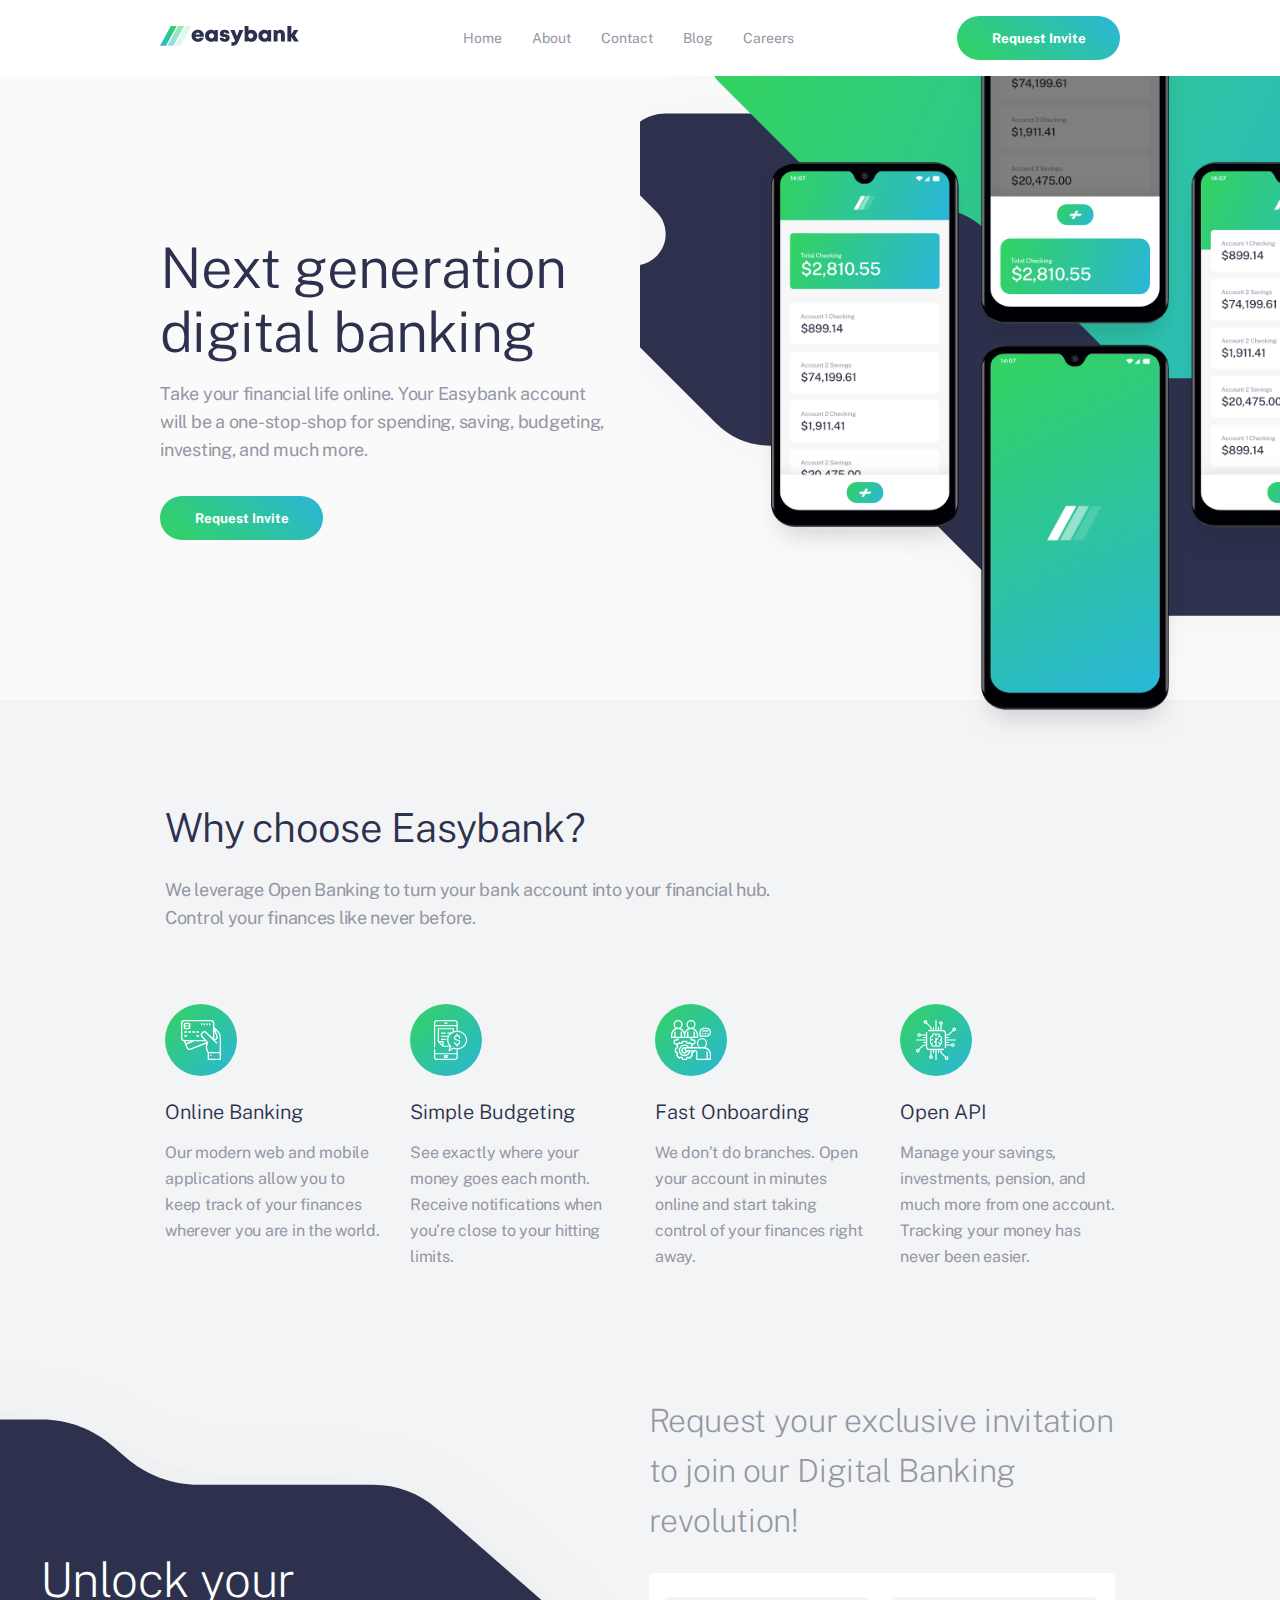
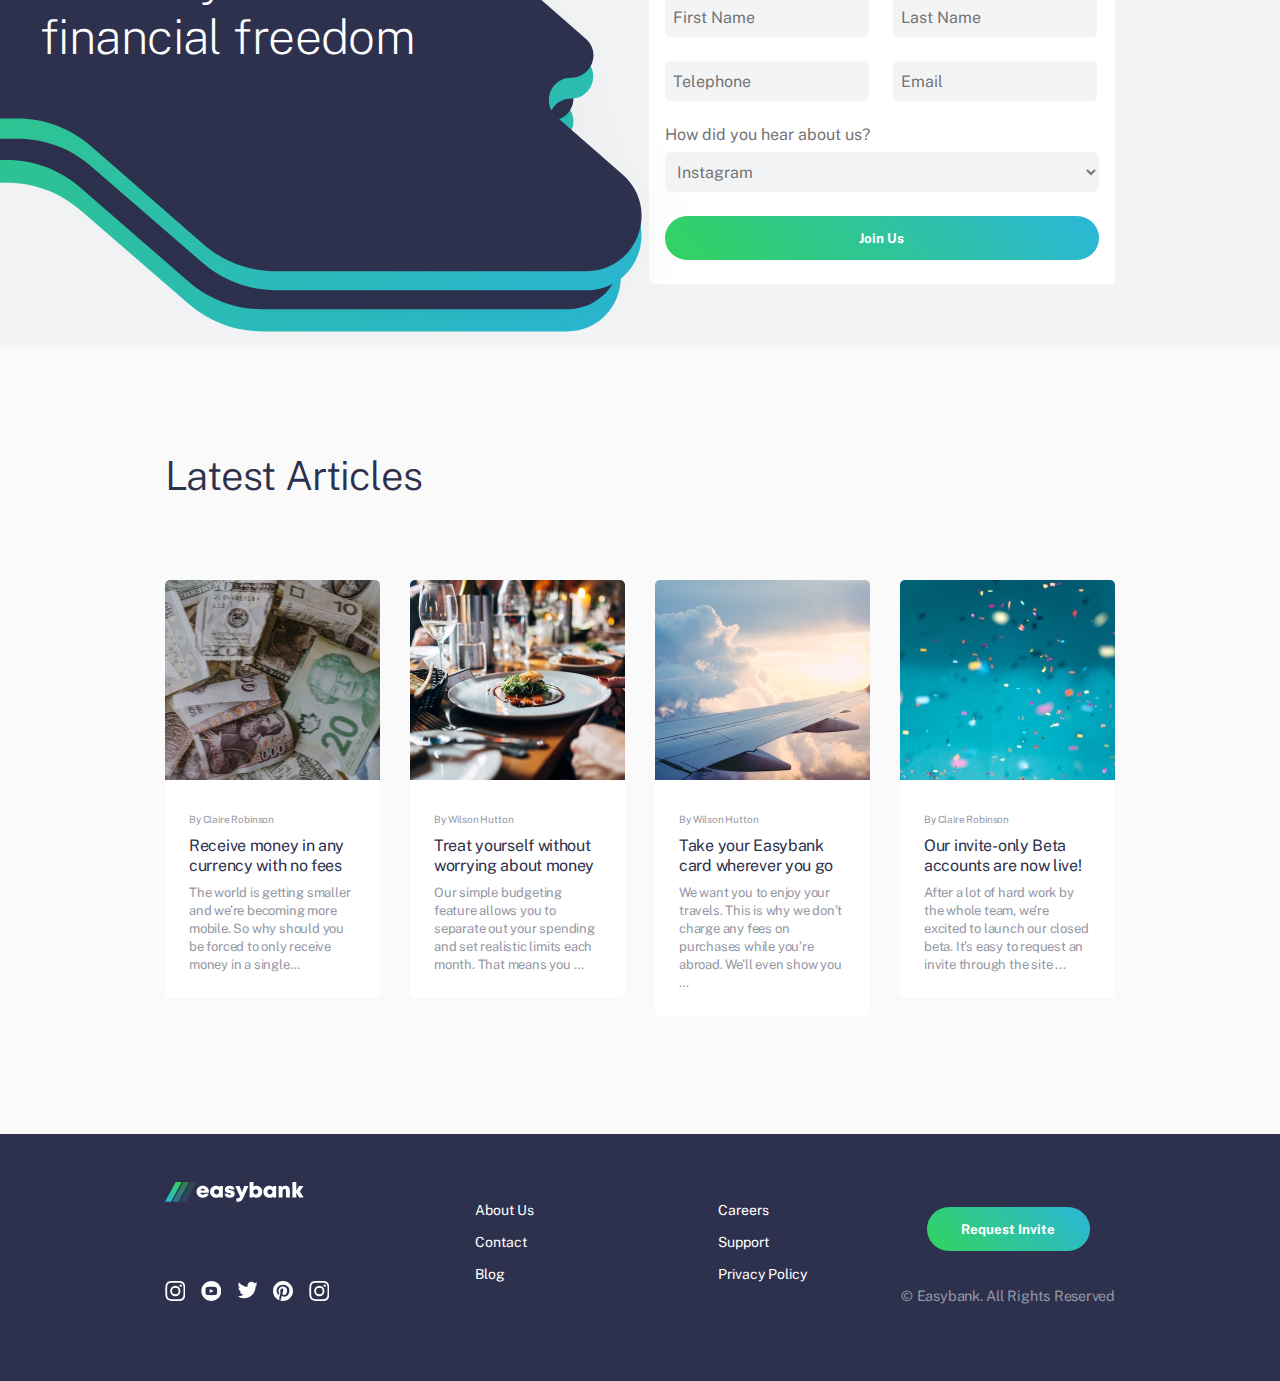
<file: index.html>
<!DOCTYPE html>
<html lang="en">

<head>
    <meta charset="UTF-8">
    <meta name="viewport" content="width=device-width, initial-scale=1.0">
    <link rel="stylesheet" href="./assets/css/style.css">
    <title>Easybank</title>
</head>

<body>
    <!-- Navbar -->
    <nav class="navbar navbar-expand-lg">
        <div class="navbar-logo">
            <img src="./assets/images/logo.svg" alt="Company Logo" class="navbar-logo">
        </div>
        <button class="navbar-toggle-sm" type="button" aria-label="Toggle Navigation" aria-expanded="false"
            aria-controls="navbarNav" id="navbar-toggler">
            <img src="./assets/images/icon-hamburger.svg" alt="Hamburger icon to toggle mobile navbar">
            <span class="sr-only">Toggle Navigation</span>
        </button>
        <div class="navbar-nav collapse navbar-collapse" id="navbarNav">
            <ul class="navlink-list">
                <li>
                    <a href="#" class="navlink">Home</a>
                </li>
                <li>
                    <a href="#" class="navlink">About</a>
                </li>
                <li>
                    <a href="#" class="navlink">Contact</a>
                </li>
                <li>
                    <a href="#" class="navlink">Blog</a>
                </li>
                <li>
                    <a href="#" class="navlink">Careers</a>
                </li>
            </ul>
        </div>
        <div class="navbar-cta">
            <button class="cta-btn" type="button">Request Invite</button>
        </div>
    </nav>
    <main>
        <div class="overlay" id="overlay"></div>
        <section class="hero-section">
            <div class="hero__bg">
                <div class="hero__bg-content">
                    <h1 class="large-header-sm">Next generation digital banking</h1>
                    <p class="p-lead">Take your financial life online. Your Easybank account will be a
                        one-stop-shop for spending, saving,
                        budgeting, investing, and much more.</p>
                    <button type="button" class="cta-btn">Request Invite</button>
                </div>
                <div class="hero__bg-images">
                    <img src="assets/images/image-mockups.png" alt="Mobile phone mockups" class="mockup-img">
                </div>
            </div>
        </section>
        <section class="about-section">
            <article class="section padded">
                <header class="section-header">
                    <h2>
                        Why choose Easybank?
                    </h2>
                    <p class="p-lead">
                        We leverage Open Banking to turn your bank account into your financial hub. Control your
                        finances
                        like never before.
                    </p>
                </header>
                <ul class="section__grid">
                    <li class="about-section__item">
                        <div class="icon">
                            <img src="./assets/images/icon-online.svg" alt="Icon of hand holding a card.">
                        </div>
                        <div class="about-section__item-content">
                            <h3>
                                Online Banking
                            </h3>
                            <p class="p-lead">
                                Our modern web and mobile applications allow you to keep track of your finances wherever
                                you
                                are in the world.
                            </p>
                        </div>
                    </li>
                    <li class="about-section__item">
                        <div class="icon">
                            <img src="./assets/images/icon-budgeting.svg"
                                alt="Icon of a mobile phone with a dollar sign atop of it.">
                        </div>
                        <div class="about-section__item-content">
                            <h3>Simple Budgeting</h3>
                            <p class="p-lead">See exactly where your money goes each month. Receive notifications when
                                you’re close to your
                                hitting limits.</p>
                        </div>
                    </li>
                    <li class="about-section__item">
                        <div class="icon">
                            <img src="./assets/images/icon-onboarding.svg"
                                alt="Icon of three people, with one operating a cog.">
                        </div>
                        <div class="about-section__item-content">
                            <h3>Fast Onboarding</h3>
                            <p class="p-lead">We don’t do branches. Open your account in minutes online and start taking
                                control of your
                                finances right away.</p>
                        </div>
                    </li>
                    <li class="about-section__item">
                        <div class="icon">
                            <img src="./assets/images/icon-api.svg"
                                alt="Icon of a microchip-like object with an image of a brain. Nodes are branching out of the object.">
                        </div>
                        <div class="about-section__item-content">
                            <h3>Open API</h3>
                            <p class="p-lead">Manage your savings, investments, pension, and much more from one account.
                                Tracking your
                                money has never been easier.</p>
                        </div>

                    </li>
                </ul>
            </article>
            <aside class="form__container padded-right-lg padded-mob">
                <div class="form-header form-bg">
                    <h2 class="large-subheader-sm">
                        Unlock your financial freedom
                    </h2>
                </div>
                <div class="form-wrapper">
                    <div class="form-callout">
                        <p>Request your exclusive invitation to join our Digital Banking revolution!</p>
                    </div>
                    <form action="#" class="invite-form">
                        <div class="form-group">
                            <input type="text" aria-label="First Name" placeholder="First Name" id="fname" name="fname">
                        </div>
                        <div class="form-group">
                            <input type="text" aria-label="Last Name" placeholder="Last Name" id="lname" name="lname">
                        </div>
                        <div class="form-group">
                            <input type="tel" aria-label="Telephone" placeholder="Telephone" id="telephone"
                                name="telephone">
                        </div>
                        <div class="form-group">
                            <input type="email" aria-label="Email" placeholder="Email" id="email" name="email">
                        </div>
                        <div class="form-group marketing-select">
                            <label for="marketing">How did you hear about us?</label>
                            <select name="marketing" class="marketing-input" id="marketing">
                                <option value="instagram">Instagram</option>
                                <option value="facebook">Facebook</option>
                                <option value="linkedin">LinkedIn</option>
                                <option value="word-of-mouth">Word of Mouth</option>
                            </select>
                        </div>
                        <div class="form-group submit-btn__wrapper">
                            <button type="submit" class="submit-btn cta-btn">Join Us</button>
                        </div>
                    </form>
                </div>
            </aside>
        </section>
        <section class="article-section">
            <div class="section padded">
                <header class="section-header">
                    <h2>Latest Articles</h2>
                </header>
                <div class="article-section__content">
                    <ul class="section__grid">
                        <li>
                            <article>
                                <div class="article-img">

                                    <img src="./assets/images/image-currency.jpg"
                                        alt="Image of bank notes in different currencies.">

                                </div>
                                <div class="article-content">
                                    <div class="byline">
                                        <cite>By Claire Robinson</cite>
                                    </div>
                                    <h3>
                                        Receive money in any currency with no fees
                                    </h3>
                                    <p>
                                        The world is getting smaller and we’re becoming more mobile. So why should you
                                        be forced to only receive money in a single…
                                    </p>
                                </div>
                            </article>
                        </li>
                        <li>
                            <article>
                                <div class="article-img">

                                    <img src="./assets/images/image-restaurant.jpg"
                                        alt="Image of a dining table in a restaurant, with plates of food sitting on the table.">

                                </div>
                                <div class="article-content">
                                    <div class="byline">
                                        <cite>By Wilson Hutton</cite>
                                    </div>
                                    <h3>
                                        Treat yourself without worrying about money
                                    </h3>
                                    <p>
                                        Our simple budgeting feature allows you to separate out your spending and set
                                        realistic limits each month. That means you …
                                    </p>
                                </div>
                            </article>
                        </li>
                        <li>
                            <article>
                                <div class="article-img">

                                    <img src="./assets/images/image-plane.jpg"
                                        alt="Image of the wing of a plane, taken from the perspective of someone in the plane looking out of the window..">

                                </div>
                                <div class="article-content">
                                    <div class="byline">
                                        <cite>By Wilson Hutton</cite>
                                    </div>
                                    <h3>
                                        Take your Easybank card wherever you go
                                    </h3>
                                    <p>
                                        We want you to enjoy your travels. This is why we don’t charge any fees on
                                        purchases while you’re abroad. We’ll even show you …
                                    </p>
                                </div>
                            </article>
                        </li>
                        <li>
                            <article>
                                <div class="article-img">

                                    <img src="./assets/images/image-confetti.jpg"
                                        alt="Image of confetti floating in the air.">

                                </div>
                                <div class="article-content">
                                    <div class="byline">
                                        <cite>By Claire Robinson</cite>
                                    </div>
                                    <h3>
                                        Our invite-only Beta accounts are now live!
                                    </h3>
                                    <p>
                                        After a lot of hard work by the whole team, we’re excited to launch our closed
                                        beta. It’s easy to request an invite through the site ...
                                    </p>
                                </div>
                            </article>
                        </li>
                    </ul>
                </div>
            </div>
        </section>
    </main>
    <footer>
        <div class="footer__easybank-socials">
            <div class="easybank-logo">
                <svg xmlns="http://www.w3.org/2000/svg" width="139" height="20">
                    <defs>
                        <linearGradient id="a" x1="72.195%" x2="17.503%" y1="0%" y2="100%">
                            <stop offset="0%" stop-color="#33D35E" />
                            <stop offset="100%" stop-color="#2AB6D9" />
                        </linearGradient>
                    </defs>
                    <g fill="none" fill-rule="evenodd">
                        <path fill="#FFF" fill-rule="nonzero"
                            d="M37.754 15.847c2.852 0 5.152-1.622 5.952-4.216h-3.897c-.376.665-1.14 1.066-2.055 1.066-1.237 0-2.065-.674-2.32-1.978h8.44c.051-.352.081-.694.081-1.037 0-3.335-2.537-5.95-6.201-5.95-3.568 0-6.175 2.564-6.175 6.049 0 3.473 2.628 6.066 6.175 6.066zm2.344-7.297h-4.596c.317-1.129 1.11-1.749 2.252-1.749 1.181 0 2 .613 2.344 1.75zm10.946 7.296c1.32 0 2.5-.434 3.43-1.188l.336.804h3.027V4.093h-2.919l-.4.88c-.94-.775-2.135-1.222-3.474-1.222-3.476 0-5.961 2.505-5.961 6.026 0 3.533 2.485 6.07 5.961 6.07zm.524-3.467c-1.467 0-2.545-1.108-2.545-2.593 0-1.475 1.069-2.583 2.545-2.583 1.466 0 2.544 1.108 2.544 2.583 0 1.485-1.078 2.593-2.544 2.593zm13.123 3.467c3.02 0 5.025-1.554 5.025-3.93 0-2.883-2.387-3.256-4.183-3.575-1.08-.193-1.95-.344-1.95-.99 0-.527.422-.838 1.05-.838.71 0 1.197.337 1.197 1.063h3.667c-.044-2.303-1.92-3.843-4.816-3.843-2.912 0-4.854 1.47-4.854 3.75 0 2.757 2.337 3.289 4.1 3.574 1.092.181 1.952.368 1.952 1.024 0 .587-.543.88-1.116.88-.742 0-1.32-.383-1.32-1.214h-3.77c.036 2.463 1.919 4.1 5.018 4.1zm8.1 3.858c2.936 0 4.344-1.257 5.877-4.736l4.764-10.863h-4.206l-2.249 6.263-2.412-6.263H70.31l4.698 10.43c-.53 1.414-.983 1.804-2.48 1.804H71.45v3.365h1.341zm18.504-3.858c3.5 0 5.973-2.515 5.973-6.048S94.796 3.75 91.295 3.75a5.332 5.332 0 00-2.825.784V0H84.6v15.474h2.897l.37-.844c.923.771 2.102 1.216 3.428 1.216zm-.523-3.467c-1.467 0-2.545-1.108-2.545-2.58 0-1.486 1.078-2.594 2.545-2.594 1.466 0 2.544 1.108 2.544 2.593 0 1.473-1.087 2.58-2.544 2.58zm13.598 3.467c1.32 0 2.5-.434 3.43-1.188l.336.804h3.027V4.093h-2.918l-.401.88c-.939-.775-2.135-1.222-3.474-1.222-3.476 0-5.96 2.505-5.96 6.026 0 3.533 2.484 6.07 5.96 6.07zm.524-3.467c-1.467 0-2.545-1.108-2.545-2.593 0-1.475 1.07-2.583 2.545-2.583 1.467 0 2.545 1.108 2.545 2.583 0 1.485-1.078 2.593-2.545 2.593zm12.653 3.095V9.403c0-1.447.702-2.3 1.923-2.3.986 0 1.483.657 1.483 1.98v6.39h3.915V8.543c0-2.897-1.733-4.773-4.373-4.773-1.47 0-2.733.565-3.58 1.508l-.537-1.172h-2.747v11.369h3.916zm13.748 0v-4.808l2.848 4.808h4.616l-3.902-5.95 3.543-5.419h-4.397l-2.708 4.454V0h-3.916v15.474h3.916z" />
                        <g fill="url(#a)">
                            <path d="M10.802 0L0 19.704h5.986L16.789 0z" />
                            <path opacity=".5" d="M18.171 0L7.368 19.704h5.986L24.157 0z" />
                            <path opacity=".15" d="M25.539 0L14.737 19.704h5.986L31.525 0z" />
                        </g>
                    </g>
                </svg>
            </div>
            <div class="social-icons">
                <ul>
                    <li>
                        <a href="#">
                            <svg xmlns="http://www.w3.org/2000/svg" width="21" height="20">
                                <path fill="#FFF"
                                    d="M10.333 1.802c2.67 0 2.987.01 4.042.059 2.71.123 3.976 1.409 4.1 4.099.048 1.054.057 1.37.057 4.04 0 2.672-.01 2.988-.058 4.042-.124 2.687-1.386 3.975-4.099 4.099-1.055.048-1.37.058-4.042.058-2.67 0-2.986-.01-4.04-.058-2.717-.124-3.976-1.416-4.1-4.1-.048-1.054-.058-1.37-.058-4.041 0-2.67.01-2.986.058-4.04.124-2.69 1.387-3.977 4.1-4.1 1.054-.048 1.37-.058 4.04-.058zm0-1.802C7.618 0 7.278.012 6.211.06 2.579.227.56 2.242.394 5.877.345 6.944.334 7.284.334 10s.011 3.057.06 4.123c.166 3.632 2.181 5.65 5.816 5.817 1.068.048 1.408.06 4.123.06 2.716 0 3.057-.012 4.124-.06 3.628-.167 5.651-2.182 5.816-5.817.049-1.066.06-1.407.06-4.123s-.011-3.056-.06-4.122C20.11 2.249 18.093.228 14.458.06 13.39.01 13.049 0 10.333 0zm0 4.865a5.135 5.135 0 100 10.27 5.135 5.135 0 000-10.27zm0 8.468a3.333 3.333 0 110-6.666 3.333 3.333 0 010 6.666zm5.339-9.87a1.2 1.2 0 10-.001 2.4 1.2 1.2 0 000-2.4z" />
                            </svg>
                        </a>
                    </li>
                    <li>
                        <a href="#">
                            <svg xmlns="http://www.w3.org/2000/svg" width="21" height="20">
                                <path fill="#FFF"
                                    d="M10.333 0c-5.522 0-10 4.478-10 10 0 5.523 4.478 10 10 10 5.523 0 10-4.477 10-10 0-5.522-4.477-10-10-10zm3.701 14.077c-1.752.12-5.653.12-7.402 0C4.735 13.947 4.514 13.018 4.5 10c.014-3.024.237-3.947 2.132-4.077 1.749-.12 5.651-.12 7.402 0 1.898.13 2.118 1.059 2.133 4.077-.015 3.024-.238 3.947-2.133 4.077zM8.667 8.048l4.097 1.949-4.097 1.955V8.048z" />
                            </svg>
                        </a>
                    </li>
                    <li>
                        <a href="#">
                            <svg xmlns="http://www.w3.org/2000/svg" width="21" height="18">
                                <path fill="#FFF"
                                    d="M20.667 2.797a8.192 8.192 0 01-2.357.646 4.11 4.11 0 001.804-2.27 8.22 8.22 0 01-2.606.996A4.096 4.096 0 0014.513.873c-2.649 0-4.595 2.472-3.997 5.038a11.648 11.648 0 01-8.457-4.287 4.109 4.109 0 001.27 5.478A4.086 4.086 0 011.47 6.59c-.045 1.901 1.317 3.68 3.29 4.075a4.113 4.113 0 01-1.853.07 4.106 4.106 0 003.834 2.85 8.25 8.25 0 01-6.075 1.7 11.616 11.616 0 006.29 1.843c7.618 0 11.922-6.434 11.662-12.205a8.354 8.354 0 002.048-2.124z" />
                            </svg>
                        </a>
                    </li>
                    <li>
                        <a href="#">
                            <svg xmlns="http://www.w3.org/2000/svg" width="20" height="20">
                                <path fill="#FFF"
                                    d="M10 0C4.478 0 0 4.477 0 10c0 4.237 2.636 7.855 6.356 9.312-.088-.791-.167-2.005.035-2.868.182-.78 1.172-4.97 1.172-4.97s-.299-.6-.299-1.486c0-1.39.806-2.428 1.81-2.428.852 0 1.264.64 1.264 1.408 0 .858-.545 2.14-.828 3.33-.236.995.5 1.807 1.48 1.807 1.778 0 3.144-1.874 3.144-4.58 0-2.393-1.72-4.068-4.177-4.068-2.845 0-4.515 2.135-4.515 4.34 0 .859.331 1.781.745 2.281a.3.3 0 01.069.288l-.278 1.133c-.044.183-.145.223-.335.134-1.249-.581-2.03-2.407-2.03-3.874 0-3.154 2.292-6.052 6.608-6.052 3.469 0 6.165 2.473 6.165 5.776 0 3.447-2.173 6.22-5.19 6.22-1.013 0-1.965-.525-2.291-1.148l-.623 2.378c-.226.869-.835 1.958-1.244 2.621.937.29 1.931.446 2.962.446 5.522 0 10-4.477 10-10S15.522 0 10 0z" />
                            </svg>
                        </a>
                    </li>
                    <li>
                        <a href="#">
                            <svg xmlns="http://www.w3.org/2000/svg" width="21" height="20">
                                <path fill="#FFF"
                                    d="M10.333 1.802c2.67 0 2.987.01 4.042.059 2.71.123 3.976 1.409 4.1 4.099.048 1.054.057 1.37.057 4.04 0 2.672-.01 2.988-.058 4.042-.124 2.687-1.386 3.975-4.099 4.099-1.055.048-1.37.058-4.042.058-2.67 0-2.986-.01-4.04-.058-2.717-.124-3.976-1.416-4.1-4.1-.048-1.054-.058-1.37-.058-4.041 0-2.67.01-2.986.058-4.04.124-2.69 1.387-3.977 4.1-4.1 1.054-.048 1.37-.058 4.04-.058zm0-1.802C7.618 0 7.278.012 6.211.06 2.579.227.56 2.242.394 5.877.345 6.944.334 7.284.334 10s.011 3.057.06 4.123c.166 3.632 2.181 5.65 5.816 5.817 1.068.048 1.408.06 4.123.06 2.716 0 3.057-.012 4.124-.06 3.628-.167 5.651-2.182 5.816-5.817.049-1.066.06-1.407.06-4.123s-.011-3.056-.06-4.122C20.11 2.249 18.093.228 14.458.06 13.39.01 13.049 0 10.333 0zm0 4.865a5.135 5.135 0 100 10.27 5.135 5.135 0 000-10.27zm0 8.468a3.333 3.333 0 110-6.666 3.333 3.333 0 010 6.666zm5.339-9.87a1.2 1.2 0 10-.001 2.4 1.2 1.2 0 000-2.4z" />
                            </svg>
                        </a>
                    </li>
                </ul>
            </div>
        </div>
        <nav class="footer__easybank-links">
            <ul class="navlink-list">
                <li>
                    <a href="#" class="navlink">About Us</a>
                </li>
                <li>
                    <a href="#" class="navlink">Contact</a>
                </li>
                <li>
                    <a href="#" class="navlink">Blog</a>
                </li>
                <li>
                    <a href="#" class="navlink">Careers</a>
                </li>
                <li>
                    <a href="#" class="navlink">Support</a>
                </li>
                <li>
                    <a href="#" class="navlink">Privacy Policy</a>
                </li>
            </ul>
        </nav>
        <div class="footer-cta">
            <button class="cta-btn" type="button">Request Invite</button>
            <small>&copy; Easybank. All Rights Reserved</small>
        </div>
    </footer>
    <script>
        const mobNavDropdown = document.querySelector("#navbarNav");
        const navToggler = document.querySelector("#navbar-toggler");
        const navOverlay = document.querySelector("#overlay");

        navToggler.addEventListener("click", () => {
            mobNavDropdown.classList.toggle("show");
            navOverlay.classList.toggle("show");

        })

        const formBG = document.querySelector(".form-bg");

        const calculateWidth = () => {
            return `${window.innerWidth + 400}px`;
        }

        const calculateHeight = () => {
            return `${window.innerHeight - 300}px`
        }

        const setSize = () => {
            formBG.style.setProperty("--form-bg-width", calculateWidth());
            formBG.style.setProperty("--form-bg-height", calculateHeight());
        }

        window.addEventListener("resize", (e) => {
            setSize();
        })

        setSize();
    </script>
</body>

</html>
</file>
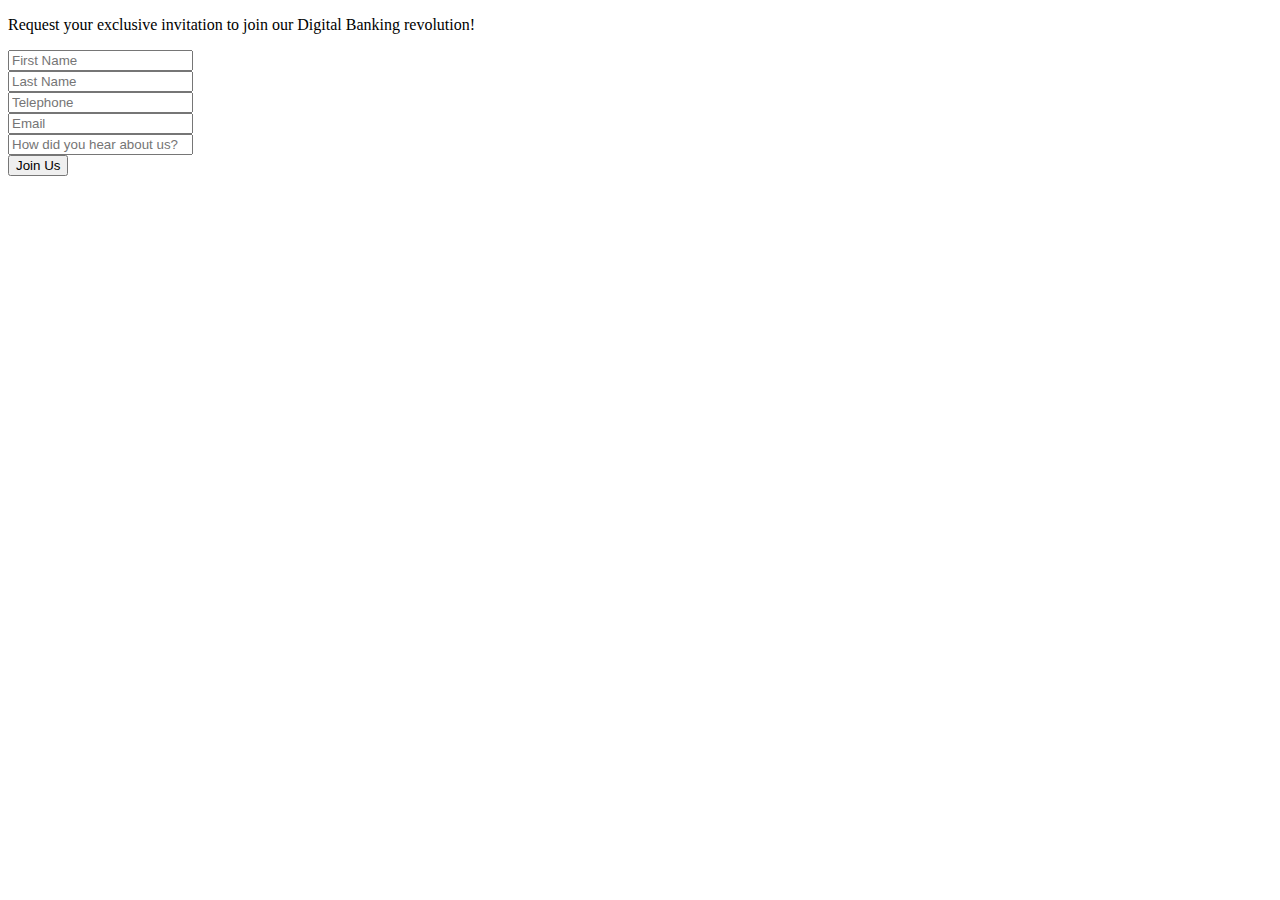
<file: draft.html>
<!DOCTYPE html>
<html lang="en">

<head>
    <meta charset="UTF-8">
    <meta name="viewport" content="width=device-width, initial-scale=1.0">
    <!-- <link rel="stylesheet" href="./assets/css/style.css"> -->
    <link rel="stylesheet" href="./assets/css/form.css">
    <title>Easybank</title>
</head>

<body>
    <main>
    <section class="caption">
        <p>
            Request your exclusive invitation to join our Digital Banking revolution!
        </p>

    </section>
    <!-- New Form Section -->
    <section class="form">
        <form action="#" method="post">
            <div class="form-row">
                <div class="input-group">
                    <input type="text" id="firstName" name="firstName" required placeholder="First Name">
                </div>

                <div class="input-group">
                    <input type="text" id="lastName" name="lastName" required placeholder="Last Name">
                </div>
            </div>

            <div class="form-row">
                <div class="input-group">
                    <input type="tel" id="telephone" name="telephone" required placeholder="Telephone">
                </div>

                <div class="input-group">
                    <input type="email" id="email" name="email" required placeholder="Email">
                </div>
            </div>

            <div class="form-row">
                <div class="textarea-group">
                    <input id="hearAboutUs" name="hearAboutUs" placeholder="How did you hear about us?"></input>
                </div>
            </div>

            <div class="button">
                <button type="submit">Join Us</button>
            </div>
        </form>
    </section>
    <!-- End of the form -->


    </main>

</body>

</html>
</file>
<file: assets/css/style.css>
@import url("https://fonts.googleapis.com/css2?family=Public+Sans:wght@200;300;400;700&display=swap");

/* CSS Variables */
:root {
  /* Button/Icon Gradients */
  --bg-gradient-fallback: rgb(51, 211, 94);
  --bg-gradient: linear-gradient(
    45deg,
    rgba(51, 211, 94, 1) 0%,
    rgba(42, 182, 217, 1) 100%
  );

  /* Primary BGs */
  --dark-blue: #2d314d;
  --very-light-gray: #fafafa;
  --light-gray-blue: #f3f4f6;
  --white: #fff;
  --green: rgb(51, 211, 94);

  /* Overlay BG */
  --bg-overlay-fallback: rgb(0, 0, 0, 0.3);
  --bg-overlay-gradient: linear-gradient(
    180deg,
    rgba(0, 0, 0, 0.6307773109243697) 0%,
    rgba(0, 0, 0, 0.10136554621848737) 100%
  );

  /* Font Colours */
  --text-gray: #9597a5;
  --text-dark-blue: #2d314d;
  --text-white: #fff;

  /* Font Weights */
  --font-light: 300;
  --font-regular: 400;
  --font-bold: 700;
}

*,
:before,
:after {
  box-sizing: border-box;
  margin: 0;
  padding: 0;
}

html,
body {
  overflow-x: hidden;
}

body {
  font-family: "Public Sans", system-ui, -apple-system, BlinkMacSystemFont,
    "Segoe UI", Roboto, Oxygen, Ubuntu, Cantarell, "Open Sans", "Helvetica Neue",
    sans-serif;
}

.sr-only {
  position: absolute;
  width: 1px;
  height: 1px;
  padding: 0;
  margin: -1px;
  overflow: hidden;
  clip: rect(0, 0, 0, 0);
  border: 0;
}

h1,
h2,
h3,
h4 {
  color: var(--text-dark-blue);
  font-weight: var(--font-light);
}

p {
  color: var(--text-gray);
}

ul {
  list-style-type: none;
}

ul li a {
  text-decoration: none;
}

button {
  border: 0;
  outline: none;
  background: transparent;
}

button::-moz-focus-inner,
input::-moz-focus-inner {
  border: 0;
  padding: 0;
}

input,
select {
  width: 100%;
  outline: none;
  border: none;
  font-family: "Public Sans", system-ui, -apple-system, BlinkMacSystemFont,
    "Segoe UI", Roboto, Oxygen, Ubuntu, Cantarell, "Open Sans", "Helvetica Neue",
    sans-serif;
  background-color: var(--light-gray-blue);
  height: 40px;
  padding-left: 0.5rem;
  font-size: 1rem;
  border-radius: 5px;
}

img,
svg {
  width: 100%;
}

.p-lead {
  letter-spacing: -0.23px;
  line-height: 25px;
  font-size: 15px;
}

.large-header-sm {
  font-size: 2.5rem;
  text-align: center;
  letter-spacing: -0.71px;
}

.large-subheader-sm {
  font-size: 2rem;
  text-align: center;
  letter-spacing: -0.57px;
}

.cta-btn {
  background-color: var(--bg-gradient-fallback);
  background: var(--bg-gradient);
  color: var(--text-white);
  height: 44px;
  width: 163px;
  border-radius: 100px;
  font-family: "Public Sans", system-ui, -apple-system, BlinkMacSystemFont,
    "Segoe UI", Roboto, Oxygen, Ubuntu, Cantarell, "Open Sans", "Helvetica Neue",
    sans-serif;
  font-weight: 700;
}

/* Navbar */
.navbar {
  position: relative;
  display: flex;
  align-items: center;
  justify-content: space-between;
  padding: 1.375rem 1.5rem;
  z-index: 2;
  background-color: var(--white);
}

.navbar .navbar-cta {
  display: none;
}

.collapse:not(.show),
.overlay:not(.show) {
  display: none;
}

.collapse.show {
  margin-top: 88px;
  position: absolute;
  background: white;
  width: calc(100% - 48px);
  top: 0;
  margin-left: 24px;
  padding: 2rem 0;
  left: 0;
  text-align: center;
  border-radius: 4px;
}

.navlink-list {
  display: flex;
  flex-direction: column;
}

.navlink-list li {
  margin: 0.75rem 0;
  font-size: 1.125rem;
}

.navlink {
  color: var(--text-dark-blue);
}

.overlay {
  position: absolute;
  top: 0;
  left: 0;
  height: 100%;
  width: 100%;
  background-color: var(--bg-overlay-fallback);
  background: var(--bg-overlay-gradient);
  z-index: 1;
}

/* Hero Section */
.bg-lg {
  display: none;
}

.hero-section {
  background-color: var(--very-light-gray);
}

.hero__bg {
  display: flex;
  flex-direction: column;
  position: relative;
  top: 0;
  transform: translateY(-12%);
}

.hero__bg-images {
  display: flex;
  justify-content: center;
  order: 1;
}

.hero__bg-content {
  order: 2;
}

.mockup-img {
  z-index: 1;
  transform: translateY(-11%);
  width: 90%;
}

.hero__bg-content {
  display: flex;
  flex-direction: column;
  align-items: center;
  margin-top: -30px;
  margin-left: 1.5rem;
  margin-right: 1.5rem;
}

.hero__bg-images {
  position: relative;
  width: 100%;
}

.hero__bg-images::before {
  content: "";
  position: absolute;
  height: 100%;
  background: url(../images/bg-intro-mobile.svg);
  background-repeat: no-repeat;
  background-size: contain;
  background-position: center 0;
  width: 100%;
  display: block;
  z-index: 1;
}

.hero__bg-content p {
  margin-top: 1rem;
  margin-bottom: 2rem;
  text-align: center;
}

/* About Section */

.about-section {
  background-color: var(--light-gray-blue);
  text-align: center;
}

.section-header {
  margin-bottom: 3.5rem;
}

.section-header h2 {
  text-align: center;
  font-size: 2rem;
  letter-spacing: -0.57px;
  margin-bottom: 0.875rem;
}

.padded,.padded-mob {
  padding: 4rem 1.5rem;
}

.about-section__item {
  display: flex;
  align-items: center;
  flex-direction: column;
  margin-bottom: 2rem;
}

.about-section__item .icon {
  width: 72px;
  height: 72px;
}

.about-section__item h3 {
  font-size: 1.25rem;
  font-weight: 300;
  margin: 1.5rem 0 1rem 0;
}

/* Form Section */

.form__container {
  display: block;
}

.form-bg {
  position: relative;
  top: 125px;
  margin-bottom: 280px;
}

.form-bg::before {
  content: "";
  position: absolute;
  background-image: url(../images/bg-invite-form-mobile.svg);
  background-repeat: no-repeat;
  background-size: cover;
  top: 40px;
  left: 50%;
  transform: translate(-50%, -50%);
  width: 750px;
  height: 400px;
}

.form-header.form-bg h2 {
  color: white;
  position: relative;
  width: 350px;
  margin: 0 auto;
  font-weight: 200;
  text-align: left;
  font-size: 2.5rem;
  transform: translateY(-20px);
}

.invite-form {
  background-color: var(--white);
  width: 100%;
  padding: 1.5rem 1rem;
  border-radius: 5px;
}

.form-group {
  margin: 1.625rem 0;
  width: 100%;
}

.form-group.marketing-select {
  text-align: left;
}

.form-group.marketing-select label,
.form-group.marketing-select select {
   color: #757575;
}

.marketing-input {
  margin-top: .5rem;

}
.form-callout {
  margin-bottom: 2.25rem;
}

.form-callout p {
  font-size: 1.5rem;
  line-height: 32px;
  letter-spacing: -0.36px;
  font-weight: 300;
}

.submit-btn {
  width: 100%;
}

/* Article Section */
.article-section {
  background-color: var(--very-light-gray);
}

.article-section__content article {
  background-color: var(--white);
  margin-bottom: 1.5rem;
  border-radius: 5px;
}

.article-img img {
  border-top-right-radius: 5px;
  border-top-left-radius: 5px;
}

.article-content {
  padding: 1.5rem 1.938rem;
}

.article-content h3 {
  font-size: 1rem;
  line-height: 20px;
  letter-spacing: -0.29px;
  margin: 0.5rem 0;
  font-weight: 400;
}

cite {
  font-style: normal;
  color: var(--text-gray);
  font-size: 0.625rem;
  line-height: 18px;
  letter-spacing: -0.16px;
}

/* Footer Section */
footer {
  background-color: var(--dark-blue);
  padding: 2.5rem 4.875rem;
  display: flex;
  align-items: center;
  flex-direction: column;
}

footer .social-icons {
  text-align: center;
}

footer .social-icons ul {
  display: flex;
  justify-content: center;
  gap: 1rem;
  margin: 2rem 0;
}

footer .social-icons li {
  width: 20px;
  height: 20px;
}

.footer__easybank-links {
  margin-bottom: 2rem;
}

.footer__easybank-links .navlink-list {
  text-align: center;
}

.footer__easybank-links .navlink {
  color: var(--text-white);
}

.footer-cta {
  text-align: center;
}

.footer-cta .cta-btn {
  margin-bottom: 2rem;
}

small {
  display: block;
  color: var(--text-gray);
  font-size: 0.9rem;
  line-height: 26px;
  letter-spacing: -0.23px;
}

/* Desktop Screen Width */
@media screen and (min-width: 1000px) {
  .padded-mob {
    padding: 0;
  }

  .p-lead {
    font-size: 1rem;
    line-height: 26px;
    letter-spacing: -0.25px;
  }

  .cta-btn {
    transition: all 0.2s ease;
    cursor: pointer;
    position: relative;
  }

  .cta-btn:after {
    transition: all 0.2s ease;
    content: "";
    position: absolute;
    background-color: white;
    height: 100%;
    width: 100%;
    top: 0;
    left: 0;
    border-radius: 100px;
    transition: all 0.2s ease;
    opacity: 0;
  }

  .cta-btn:hover:after {
    opacity: 0.3;
  }

  /* Navbar */
  .navbar {
    padding: 1rem 10rem;
  }

  .navbar-expand-lg .navbar-toggle-sm {
    display: none;
  }

  .navbar-expand-lg .navbar-nav {
    display: flex;
  }

  .navbar .navbar-cta {
    display: block;
  }

  .navlink-list {
    flex-direction: row;
  }

  .navlink-list li {
    margin: 0 0.938rem;
    font-size: 0.875rem;
  }

  .navlink {
    color: var(--text-gray);
    transition: all 0.2s ease;
  }

  .navlink:hover {
    margin: 7em auto 1em;
    padding: 0 0 2em;
    border-bottom: 4px solid transparent;
    border-image: var(--bg-gradient);
    border-image-slice: 1;
    width: 10em;
    height: 5em;
  }

  /* Hero Section */

  .bg-sm {
    display: none;
  }

  .hero__bg {
    display: grid;
    grid-template-columns: 1fr 1fr;
    grid-template-rows: auto auto;
    transform: none;
  }

  .hero__bg-images {
    position: relative;
  }

  .hero__bg-images::before {
    background: url(../images/bg-intro-desktop.svg);
    background-size: cover;
    background-repeat: no-repeat;
    background-position: calc(100% + 250px) calc(100% - 200px);
    height: 800px;
  }
  .hero__bg-images {
    order: 2;
  }

  .mockup-img {
    position: absolute;
    transform: translate(18%, -15%);
    width: 100%;
  }

  .hero__bg-content {
    display: block;
    margin: 0;
    margin-top: 10rem;
    margin-bottom: 10rem;
    margin-left: 10rem;
    width: 100%;
    max-width: 447px;
  }

  .hero__bg-content h1,
  .hero__bg-content p {
    text-align: left;
  }

  .hero__bg-content h1 {
    line-height: 64px;
    font-size: 3.5rem;
  }

  .hero__bg-content p {
    font-size: 1.125rem;
    line-height: 28px;
  }

  /* About Section */
  .about-section {
    text-align: left;
  }

  .padded {
    padding: 6rem 10.313rem 5.875rem 10.313rem;
  }

  .padded-right-lg {
    padding-right: 10.313rem
  }

  .section-header {
    width: 100%;
    max-width: 635px;
    margin-bottom: 4.5rem;
  }

  .section-header h2 {
    font-size: 2.5rem;
    line-height: 64px;
    letter-spacing: -0.71px;
    text-align: left;
  }

  .section-header p {
    font-size: 1.125rem;
    line-height: 28px;
    letter-spacing: -0.28px;
    margin-top: 1rem;
  }

  .section__grid {
    display: grid;
    grid-template-columns: repeat(4, 1fr);
    gap: 1.875rem;
  }

  .about-section__item {
    display: block;
    width: 100%;
    max-width: 255px;
  }

  /* Form */

  .form__container,
  .invite-form {
    display: flex;
    gap: 1.5rem;
  }

  .form__container {
    padding-bottom: 4rem;
  }

  .invite-form {
    flex-flow: row wrap;
  }

  .form-header.form-bg h2 {
  width: 75%;
  margin: 0;
  font-size: 3.5rem;
  text-align: left;
  font-size: 3.75vw;
  transform: translate(40px, 75px);
}

  .form-callout {
    margin-bottom: 1.688rem;
  }

  .form-callout p {
    font-size: 2rem;
    font-weight: 200;
    line-height: 50px;
  }

  .form-group {
    flex-basis: 100%;
    margin: 0;
  }

  .form-group.marketing-select,
  .form-group.submit-btn__wrapper {
    flex-basis: 100%;
  }

  .form-bg {
    top: 80px;
  }

  .form-bg::before {
    position: absolute;
    background-image: url(../images/bg-invite-form.svg);
    background-repeat: no-repeat;
    background-size: cover;
    transform: translate(-55%, -30%);
    width: 1025px;
    height: 600px;
}

  .form-header,
  .form-wrapper {
    flex-basis: 50%;
  }

  .form-wrapper {
    padding-left: 5rem;
  }
  
  /* Article Section */

  .article-content {
    padding: 1.5rem;
  }

  .article-content p {
    font-size: 0.813rem;
    line-height: 18px;
    letter-spacing: -0.2px;
  }

  .article-img img {
    height: 200px;
    object-fit: cover;
  }

  /* Footer */
  footer {
    flex-direction: row;
    padding: 3rem 10.313rem;
  }

  footer .social-icons ul {
    margin-top: 4.688rem;
  }

  .footer__easybank-links ul li a,
  .social-icons ul li a svg path {
    transition: all 0.2s ease;
  }

  .footer__easybank-links ul li a:hover {
    color: var(--green);
  }

  .social-icons ul li a:hover svg path {
    fill: var(--green);
  }

  .footer__easybank-links .navlink-list li:nth-child(2) {
    grid-column: 1 / 2;
  }

  .footer__easybank-links .navlink-list li:nth-child(3) {
    grid-column: 1 / 2;
    grid-row: 3 / 4;
  }

  .footer__easybank-links .navlink-list li:nth-child(4) {
    grid-column: 2 / 3;
    grid-row: 1 / -1;
  }
  .footer__easybank-links .navlink-list li:nth-child(6) {
    grid-column: 2 / 3;
  }

  .footer__easybank-links {
    margin-right: auto;
    margin-left: 8.188rem;
  }

  .footer__easybank-links .navlink-list {
    display: grid;
    grid-template-columns: 1fr 1fr;
    row-gap: 1rem;
    column-gap: 7.75rem;
  }

  .footer__easybank-links .navlink-list {
    text-align: left;
  }
}

@media screen and (min-width: 1235px) {
  .form-group {
    flex-basis: 47%;
  }
}

@media screen and (min-width: 1920px) {
  .form-header.form-bg h2 {
    transform: translate(40px, 25px);
  }

  .form-bg:before {
    width: 1050px;
    height: 700px;
  }
}
</file>
<file: assets/css/form.css>
/* css variables - contact form section*/

.Sec-3 {
    background: #F4F5F7;
    display: flex;
    flex-flow: row wrap;
    width: 100%;
    height: 435px;
    flex-shrink: 0;
}



.container { /* Image */
    position: relative;
    text-align: center;
    width: 90%
    height: 25%;
    flex-shrink: 0;
    transform: translate(-22%);
    bottom: 13%;
    
}

.centered { /* Unlock */
    position: absolute;
    top: 42%;
    left: 50%;
    transform: translate(-50%, -50%);
    font-size: 350%;
    color: #FFF;
    font-family: Public Sans;
    font-style: normal;
    font-weight: 300;
    line-height: 64px;
    letter-spacing: -1px;
}

.Request { 
    position: absolute;
    color: #9597A5;
    font-family: Public Sans;
    font-size: 2rem;
    font-style: normal;
    font-weight: 300;
    line-height: 38px;
    letter-spacing: -1px;
    width: 35%;
    text-align: left;
    align-items: center;
    transform: translate(150%);
    bottom: -100%;
    
}

.Contact-form {
    position: relative;
    background: #fff;
    color: #979797;
    font-family: Public Sans;
    font-size: 3rem;
    font-style: normal;
    font-weight: 300;
    line-height: 38px;
    width: 30%;
    height: 45%;
    flex-shrink: 0;
    gap: 10px;
    text-align: center;
    align-items: center;
    padding: 0.5%;
    transform: translate(-42%);    
    top: 35%;
    left: 5.5%;
}

.dd { /* Dropdown */
    background: #fff;
    color: #979797;
    font-family: Public Sans;
    font-size: 1rem;
    font-style: normal;
    font-weight: 300;
    line-height: 28px;
    flex-shrink: 0;
    text-align: left;
    align-items: center;
}

/*Mobile and Desktop Responsive*/

/*Phone Screen Width*/
@media screen and (max-width: 650px) {

        .Sec-3{
            display: block;
            height: 130%;
        }
        .Request {
            display: block;
            transform: translate(7%);
            bottom: -227%;
            font-size: 130%;
            width: 90%;
        }
        .centered {
            font-size: 150%;
            display: flex;
            line-height: 130%;
        }
        .container{
            display: flex;
            translate: 0% -60%;
            
            
        }       
        .Contact-form {
            transform: translate(7%);
            height: 65%;
            width: 80%;
            margin-top: -25%;
        }
    }
</file>
